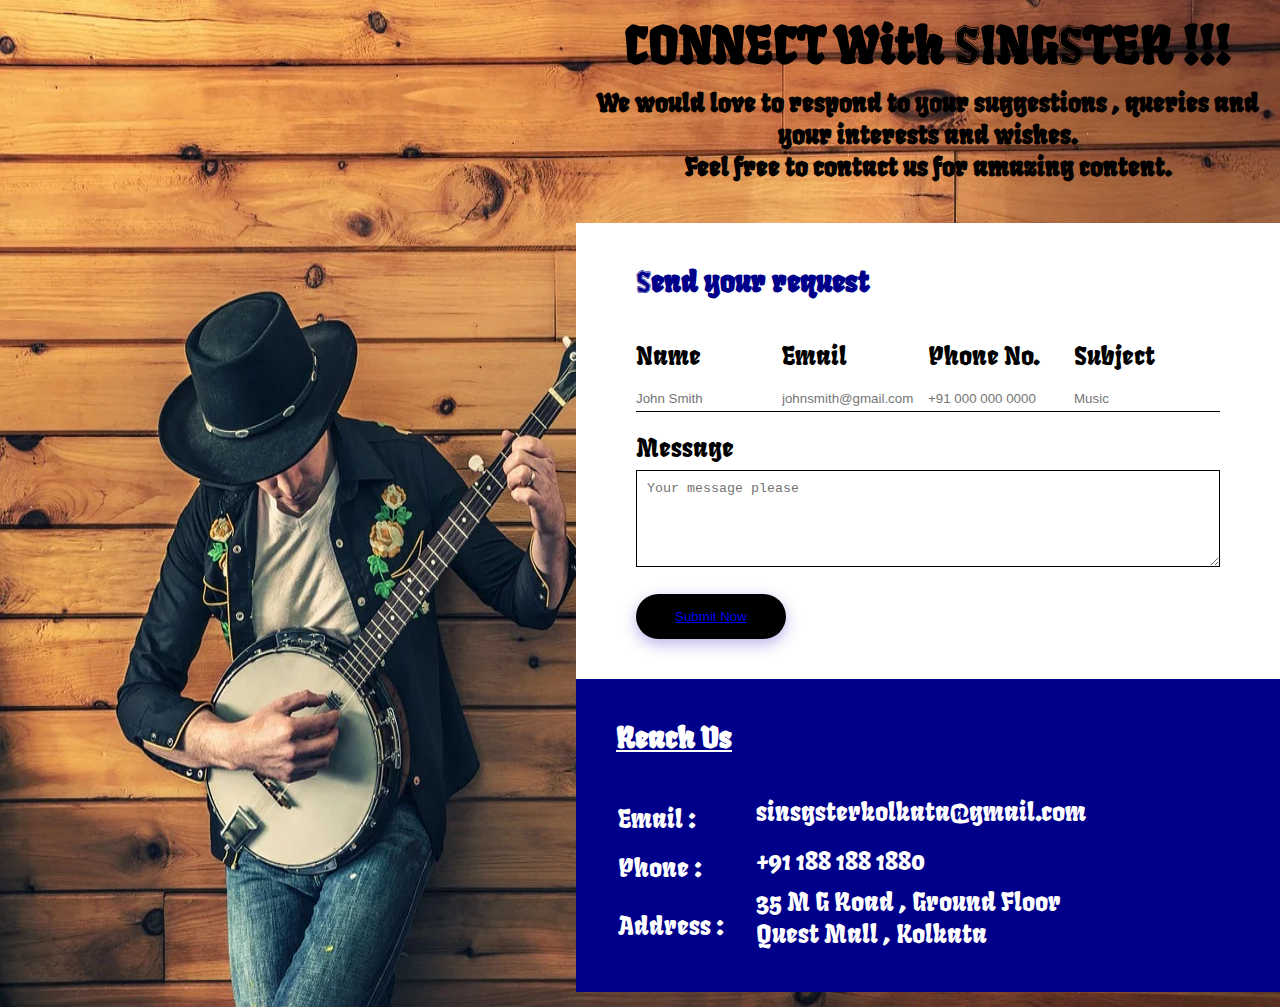
<file: ContactUs.html>
<!DOCTYPE html>
<html lang="en">

<head>
    <meta charset="UTF-8">
    <meta http-equiv="X-UA-Compatible" content="IE=edge">
    <meta name="viewport" content="width=device-width, initial-scale=1.0">
    <title>About</title>
    <link rel="stylesheet" href="./css/ContactUs.css">
    <link href="https://fonts.googleapis.com/css2?family=Fruktur&display=swap" rel="stylesheet">
</head>

<body>
    <div class="container">
        <h1>CONNECT With SINGSTER !!!</h1>
        <p><b>We would love to respond to your suggestions , queries and your interests and wishes. <br>
                Feel free to contact us for amazing content.</b></p>
        <div class="contact-box">
            <div class="contact-left">
                <h3>Send your request</h3>
                <form>
                    <div class="input-row">
                        <div class="input-group">
                            <label>Name</label>
                            <input type="text" placeholder="John Smith">
                        </div>
                        <div class="input-group">
                            <label>Email</label>
                            <input type="email" placeholder="johnsmith@gmail.com">
                        </div>
                        <div class="input-group">
                            <label>Phone No.</label>
                            <input type="number" placeholder="+91 000 000 0000">
                        </div>
                        <div class="input-group">
                            <label>Subject</label>
                            <input type="text" placeholder="Music">
                        </div>
                    </div>
                    <label>Message</label>
                    <textarea cols="15" rows="5" placeholder="Your message please"></textarea>
                    <button type="submit"><a href="song.html">Submit Now</a>
                    </button>
                </form>
            </div>
            <div class="contact-right">
                <h3><u>Reach Us</u></h3>
                <table>
                    <tr>
                        <td>Email : </td>
                        <td>sinsgsterkolkata@gmail.com</td>
                    </tr>
                    <tr>
                        <td>Phone : </td>
                        <td>+91 188 188 1880</td>
                    </tr>
                    <tr>
                        <td>Address : </td>
                        <td>35 M G Road , Ground Floor <br>
                            Quest Mall , Kolkata</td>
                    </tr>
                </table>
            </div>
        </div>
    </div>

</body>

</html>
</file>
<file: css/ContactUs.css>
*{
    margin: 0px;
    padding: 0px;
    box-sizing: content-box;
}
body{
    background-image: url(../assets/img/musician-349790_1280.webp);
    font-size: 25px;
    color:darkblue;
    text-align: center;  
    background-repeat:round;

}
.container{
    width: 55%;
    float: right;
    margin-bottom: 15px;
    margin-top: 15px;
    
    text-align: center;
    color:black;
    font-family: 'Fruktur', cursive;
}
.contact-box{
    
    background: white;
    display: flex ;
    flex-direction: column;
    text-align: left    ;
}
.contact-left{
    flex-basis:60%;
    padding: 40px 60px;
 float: right   ;   
}
.contact-right{
    flex-basis: 40%;
    padding: 40px;
    background:darkblue;
    color: white;

}
h1{
    margin-bottom: 10px;
}
.container p{
    margin-bottom: 40px;
}
.input-row{
    display: flex;
    justify-content:space-around;
    margin-bottom: 20px;
    
}
 .input-row.input-group{
     flex-basis: 45%;
 }
 input{
     width: 100%;
     border: none;
     border-bottom: 1px solid black;
     outline: none;
     padding-bottom: 5px;
     
 }
 textarea{
     width: 100%;
     border: 1px solid black ;
    outline: none;
    padding: 10px;
    box-sizing: border-box  ;
}
label{
    margin-bottom: 6px;
    display: block;
    color: black;
}
button{
    background: black;
    width: 150px;
    border: none;
    outline: none;
    color:yellow;
    height: 45px;
    border-radius: 40px;
    margin-top: 20px;
    box-shadow: 0px 5px 15px 0px rgba(28, 0,181, 0.3);
    cursor:pointer;
    
}
button :hover{
    color: red;
}
.contact-left h3{
    color:darkblue;
    font-weight: 600;
    margin-bottom: 40px;
}
.contact-right h3{
    font-weight: 600;
    margin-bottom: 30px;
}
tr td:first-child{
    padding-right: 30px;
}
tr td:first-child{
    padding-top: 15px;
}
</file>
